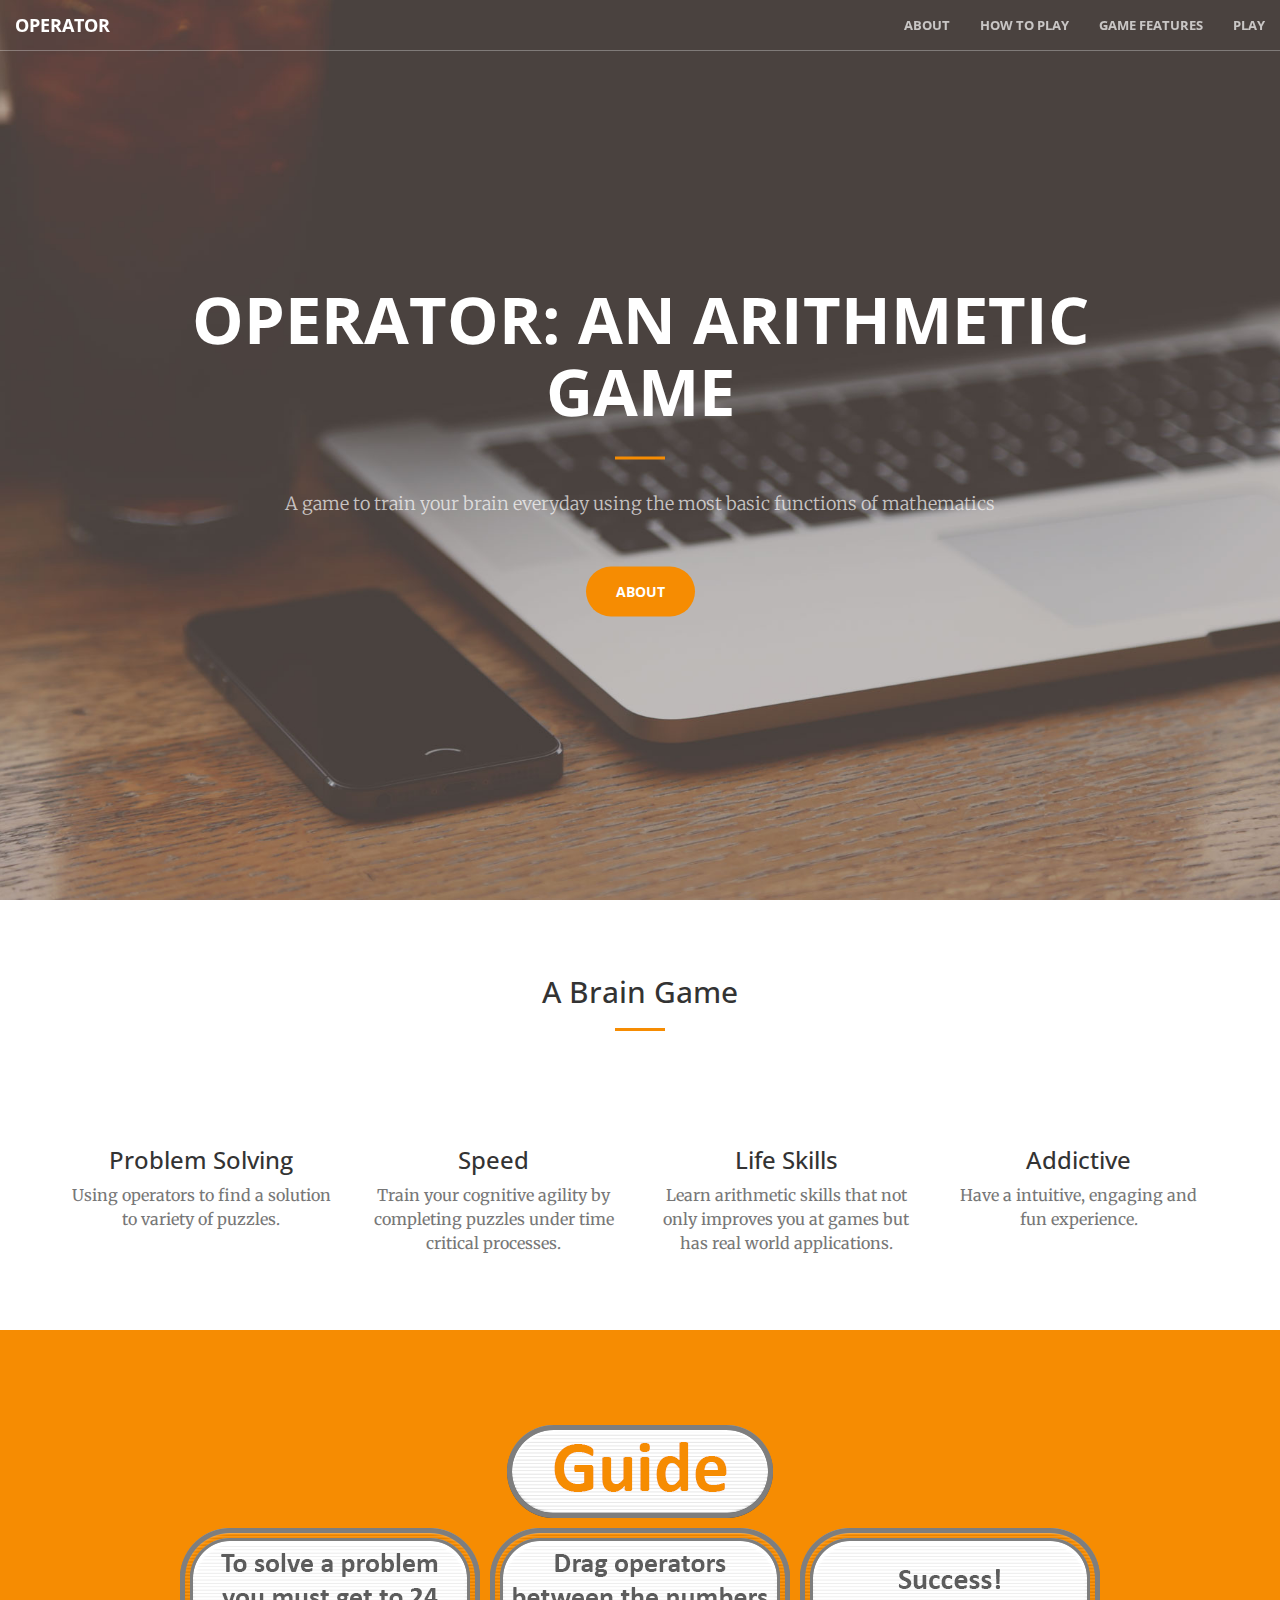
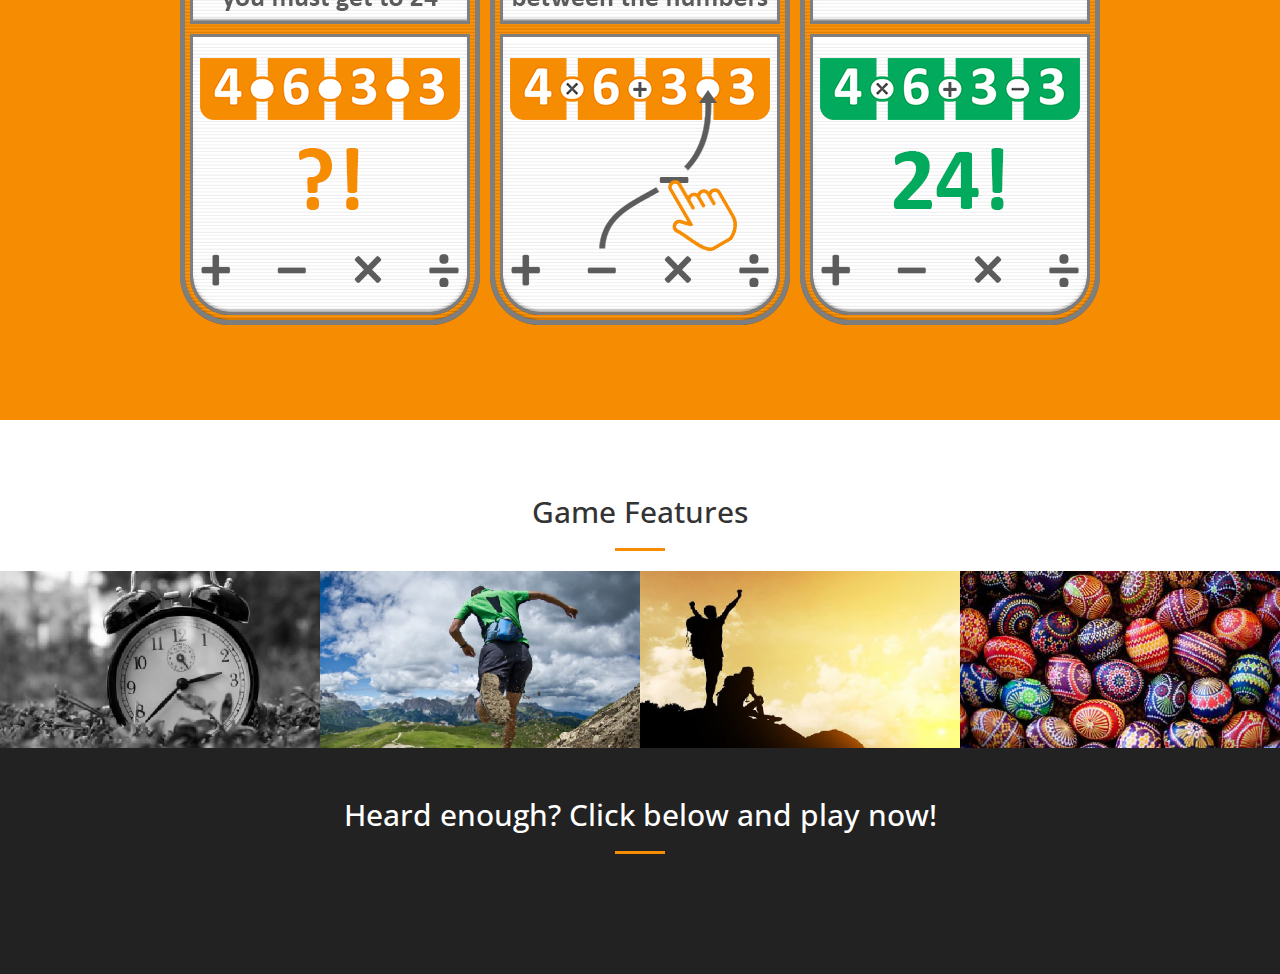
<file: about.html>
<!DOCTYPE html>
<html lang="en">

<head>

    <meta charset="utf-8">
    <meta http-equiv="X-UA-Compatible" content="IE=edge">
    <meta name="viewport" content="width=device-width, initial-scale=1">
    <meta name="Operator" content="An Arithmetic Game">
    <meta name="Group 21" content="Steve, Don, Joshy, Al, Cars">

    <title>Operator: An Arithmetic Game</title>

    <link rel="icon" href="./img/favicon.png">

    <!-- Bootstrap Core CSS -->
    <link rel="stylesheet" type="text/css" href="./css/bootstrap.min.css">

    <!-- Custom Fonts -->
    <link href='http://fonts.googleapis.com/css?family=Open+Sans:300italic,400italic,600italic,700italic,800italic,400,300,600,700,800' rel='stylesheet' type='text/css'>
    <link href='http://fonts.googleapis.com/css?family=Merriweather:400,300,300italic,400italic,700,700italic,900,900italic' rel='stylesheet' type='text/css'>
    <link rel="stylesheet" href="https://maxcdn.bootstrapcdn.com/font-awesome/4.6.2/css/font-awesome.min.css">

    <!-- Plugin CSS -->
    <link rel="stylesheet" href="./css/animate.min.css" type="text/css">

    <!-- Custom CSS -->
    <link rel="stylesheet" href="./css/creative.css" type="text/css">

    <!-- HTML5 Shim and Respond.js IE8 support of HTML5 elements and media queries -->
    <!-- WARNING: Respond.js doesn't work if you view the page via file:// -->
    <!--[if lt IE 9]>
        <script src="https://oss.maxcdn.com/libs/html5shiv/3.7.0/html5shiv.js"></script>
        <script src="https://oss.maxcdn.com/libs/respond.js/1.4.2/respond.min.js"></script>
    <![endif]-->

    <!-- Using Every ******* Bootstrap Website Code for Education and learning purposes. -used by Allen.-->

</head>

<body id="page-top">

    <nav id="mainNav" class="navbar navbar-default navbar-fixed-top">
        <div class="container-fluid">
            <!-- Brand and toggle get grouped for better mobile display -->
            <div class="navbar-header">
                <button type="button" class="navbar-toggle collapsed" data-toggle="collapse" data-target="#bs-example-navbar-collapse-1">
                    <span class="sr-only">Navigation</span>
                    <span class="icon-bar"></span>
                    <span class="icon-bar"></span>
                    <span class="icon-bar"></span>
                </button>
                <a class="navbar-brand page-scroll" href="#page-top">Operator</a>
            </div>

            <!-- Collect the nav links, forms, and other content for toggling -->
            <div class="collapse navbar-collapse" id="bs-example-navbar-collapse-1">
                <ul class="nav navbar-nav navbar-right">
                    <li>
                        <a class="page-scroll" href="#about">About</a>
                    </li>
                    <li>
                        <a class="page-scroll" href="#guide">How To Play</a>
                    </li>
                    <li>
                        <a class="page-scroll" href="#features">Game Features</a>
                    </li>
                    <li>
                        <a class="page-scroll" href="#play">Play</a>
                    </li>
                </ul>
            </div>
            <!-- /.navbar-collapse -->
        </div>
        <!-- /.container-fluid -->
    </nav>

    <header>
        <div class="header-content">
            <div class="header-content-inner">
                <h1>Operator: An Arithmetic Game</h1>
                <hr>
                <p>A game to train your brain everyday using the most basic functions of mathematics</p>
                <a href="#about" class="btn btn-primary btn-xl page-scroll">About</a>
            </div>
        </div>
    </header>

     <section id="about">
        <div class="container">
            <div class="row">
                <div class="col-lg-12 text-center">
                    <h2 class="section-heading">A Brain Game</h2>
                    <hr class="primary">
                </div>
            </div>
        </div>
        <div class="container">
            <div class="row">
                <div class="col-lg-3 col-md-6 text-center">
                    <div class="service-box">
                        <i class="fa fa-4x fa-globe wow bounceIn text-primary"></i>
                        <h3>Problem Solving</h3>
                        <p class="text-muted">Using operators to find a solution to variety of puzzles.</p>
                    </div>
                </div>
                <div class="col-lg-3 col-md-6 text-center">
                    <div class="service-box">
                        <i class="fa fa-4x fa-paper-plane wow bounceIn text-primary" data-wow-delay=".1s"></i>
                        <h3>Speed</h3>
                        <p class="text-muted">Train your cognitive agility by completing puzzles under time critical processes.</p>
                    </div>
                </div>
                <div class="col-lg-3 col-md-6 text-center">
                    <div class="service-box">
                        <i class="fa fa-4x fa-thumbs-up wow bounceIn text-primary" data-wow-delay=".2s"></i>
                        <h3>Life Skills</h3>
                        <p class="text-muted">Learn arithmetic skills that not only improves you at games but has real world applications.</p>
                    </div>
                </div>
                <div class="col-lg-3 col-md-6 text-center">
                    <div class="service-box">
                        <i class="fa fa-4x fa-heart wow bounceIn text-primary" data-wow-delay=".3s"></i>
                        <h3>Addictive</h3>
                        <p class="text-muted">Have a intuitive, engaging and fun experience.</p>
                    </div>
                </div>
            </div>
        </div>
    </section>

    <section class="bg-primary" id="guide">
        <div class="container-fluid">
            <div class="col-lg-12">
               <img src="./assets/guideAssets/guide.png" class="center-block img-responsive" alt="guide">
            </div>            
        </div>
    </section>

    <section id="features" class="no-padding-bot">
        <div class="container-fluid">
            <div class="col-lg-12 text-center">
                <h2 class="section-heading">Game Features</h2>
                <hr class="primary">
            </div>
            <div class="row no-gutter">
                <div class="col-lg-4 col-sm-6">
                    <div class="portfolio-box">
                        <img src="img/feature1.jpg" class="img-responsive" alt="">
                        <div class="portfolio-box-caption">
                            <div class="portfolio-box-caption-content">
                                <div class="project-category text-faded">
                                    Time Attack
                                </div>
                                <div class="project-name">
                                    Challenge yourself to solve 10 puzzles as fast as humanly possible.
                                </div>
                            </div>
                        </div>
                    </div>
                </div>
                <div class="col-lg-4 col-sm-6">
                    <div class="portfolio-box">
                        <img src="img/feature2.jpg" class="img-responsive" alt="">
                        <div class="portfolio-box-caption">
                            <div class="portfolio-box-caption-content">
                                <div class="project-category text-faded">
                                    Marathon Mode
                                </div>
                                <div class="project-name">
                                    Keep solving puzzles to keep the timer running and survive as long as you can.
                                </div>
                            </div>
                        </div>
                    </div>
                </div>
                <div class="col-lg-4 col-sm-6">
                    <div class="portfolio-box">
                        <img src="img/feature3.jpg" class="img-responsive" alt="">
                        <div class="portfolio-box-caption">
                            <div class="portfolio-box-caption-content">
                                <div class="project-category text-faded">
                                    Online Leaderboards
                                </div>
                                <div class="project-name">
                                    Submit your score and see if you make the top 5.
                                </div>
                            </div>
                        </div>
                    </div>
                </div>
                <div class="col-lg-4 col-sm-6">
                    <div class="portfolio-box">
                        <img src="img/feature4.jpg" class="img-responsive" alt="">
                        <div class="portfolio-box-caption">
                            <div class="portfolio-box-caption-content">
                                <div class="project-category text-faded">
                                    Easter Egg
                                </div>
                                <div class="project-name">
                                    Using BEDMAS can you find the hidden Easter Egg?
                                </div>
                            </div>
                        </div>
                    </div>
                </div>
            </div>
        </div>
    </section>

    <section class="no-padding" id="play">
        <aside class="bg-dark">
            <div class="container text-center">
                <div class="call-to-action">
                    <h2>Heard enough? Click below and play now!</h2>
                    <hr class="primary">
                    <a href=./index.html class="btn btn-default btn-xl wow tada">Let's Play</a>
                </div>
            </div>
        </aside>
    </section>

    <!-- jQuery -->
    <script src="./jsb/jquery.js"></script>

    <!-- Bootstrap Core JavaScript -->
    <script src="./jsb/bootstrap.min.js"></script>

    <!-- Plugin JavaScript -->
    <script src="./jsb/jquery.easing.min.js"></script>
    <script src="./jsb/jquery.fittext.js"></script>
    <script src="./jsb/wow.min.js"></script>

    <!-- Custom Theme JavaScript -->
    <script src="./jsb/creative.js"></script>

</body>

</html>
</file>
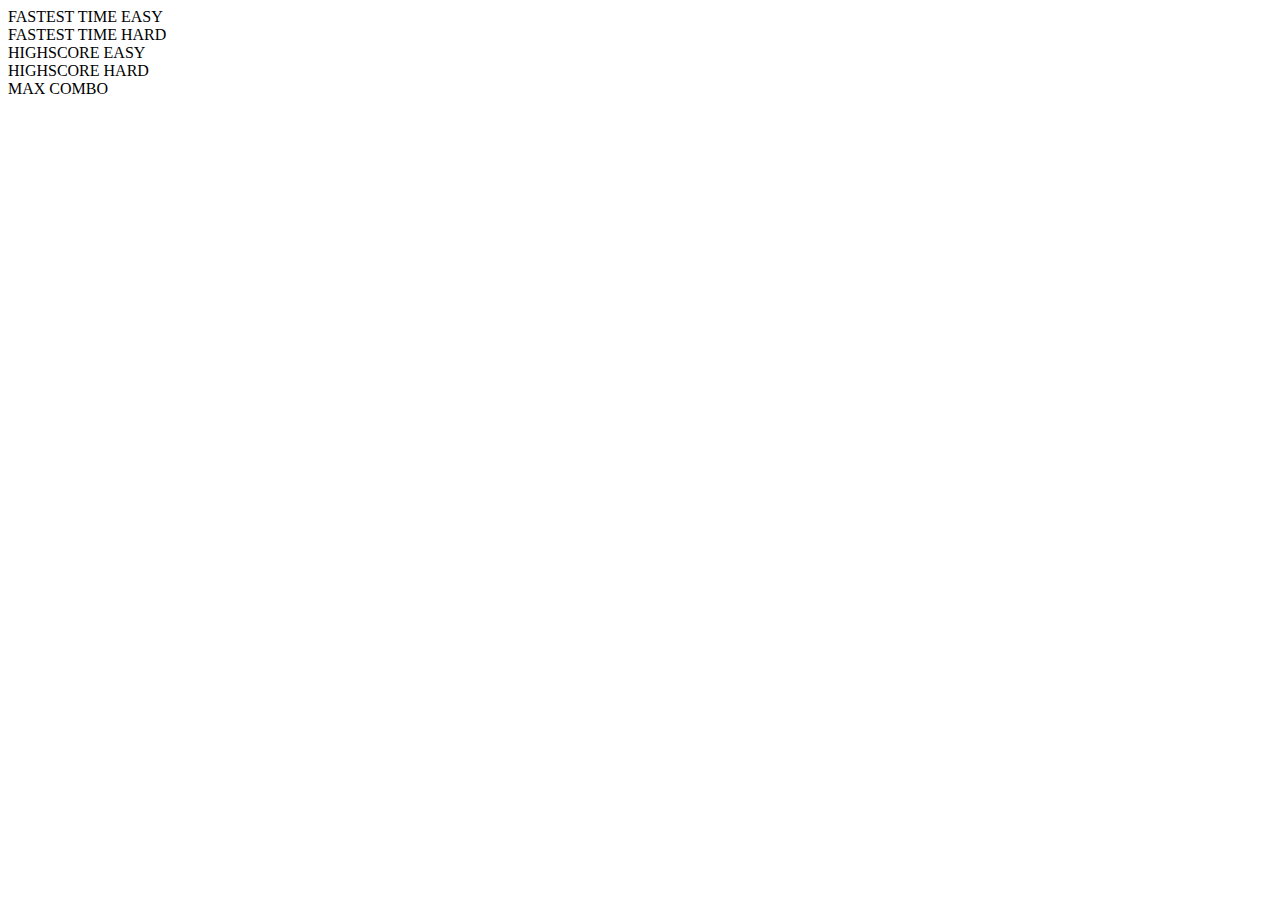
<file: testAchievementCookies.html>
<!DOCTYPE html>
<html>
<head>
    <script src="cookies.js"></script>
    <script src="achievements.js"></script>
    <script>
        function testFastestTimeEasy() {
            var seconds = window.prompt("enter time");
            setFastestTimeEasy(seconds);
            alert("Walker: " + checkTime1Easy()
                    + "\nJogger: " + checkTime2Easy()
                    + "\nSprinter: " + checkTime3Easy()
                    + "\nSpeedaholic: " + checkTime1Hard()
                    + "\nSpeed Freak: " + checkTime2Hard()
                    + "\nSpeed Demon: " + checkTime3Hard());
        }
        
        function testFastestTimeHard() {
            var seconds = window.prompt("enter time");
            setFastestTimeHard(seconds);
            alert("Walker: " + checkTime1Easy()
                    + "\nJogger: " + checkTime2Easy()
                    + "\nSprinter: " + checkTime3Easy()
                    + "\nSpeedaholic: " + checkTime1Hard()
                    + "\nSpeed Freak: " + checkTime2Hard()
                    + "\nSpeed Demon: " + checkTime3Hard());
        }
        
        function testMaxCombo() {
            var maxCombo = window.prompt("enter combo");
            setMaxCombo(maxCombo);
            alert("Combo Novice: " + checkCombo1()
                    + "\nCombo Adept: " + checkCombo2()
                    + "\nCombo Expert: " + checkCombo3()
                    + "\nCombo Master: " + checkCombo4());
        }
        
        function testHighScoreEasy() {
            var score = window.prompt("enter score");
            setHighScoreEasy(score);
            alert("Mile High Club: " + checkMileHighClub()
                    + "\nMillionaire: " + checkMillionaire());
        }
        
        function testHighScoreHard() {
            var score = window.prompt("enter score");
            setHighScoreHard(score);
            alert("Mile High Club: " + checkMileHighClub()
                    + "\nMillionaire: " + checkMillionaire());
        }
    </script>
</head>
<body>
    <div onclick="testFastestTimeEasy()">
        FASTEST TIME EASY
    </div>
    <div onclick="testFastestTimeHard()">
        FASTEST TIME HARD
    </div>
    <div onclick="testHighScoreEasy()">
        HIGHSCORE EASY
    </div>
    <div onclick="testHighScoreHard()">
        HIGHSCORE HARD
    </div>
    <div onclick="testMaxCombo()">
        MAX COMBO
    </div>
</body>
</html>
</file>
<file: css/creative.css>
/*!
 * Start Bootstrap - Creative Bootstrap Theme (http://startbootstrap.com)
 * Code licensed under the Apache License v2.0.
 * For details, see http://www.apache.org/licenses/LICENSE-2.0.
 */

html,
body {
    width: 100%;
    height: 100%;
}

body {
    font-family: Merriweather,'Helvetica Neue',Arial,sans-serif;
}

hr {
    max-width: 50px;
    border-color: #F68C02;
    border-width: 3px;
}

hr.light {
    border-color: #fff;
}

a {
    color: #F68C02;
    -webkit-transition: all .35s;
    -moz-transition: all .35s;
    transition: all .35s;
}

a:hover,
a:focus {
    color: #eb3812;
}

h1,
h2,
h3,
h4,
h5,
h6 {
    font-family: 'Open Sans','Helvetica Neue',Arial,sans-serif;
}

p {
    margin-bottom: 20px;
    font-size: 16px;
    line-height: 1.5;
}

.bg-primary {
    background-color: #F68C02;
}

.bg-dark {
    color: #fff;
    background-color: #222;
}

.text-faded {
    color: rgba(255,255,255,.7);
}

section {
    padding: 75px 0;
}

aside {
    padding: 50px 0;
}

.no-padding {
    padding: 0;
}

.no-padding-bot {
    padding-bottom: 0;
}

.navbar-default {
    border-color: rgba(34,34,34,.05);
    font-family: 'Open Sans','Helvetica Neue',Arial,sans-serif;
    background-color: #fff;
    -webkit-transition: all .35s;
    -moz-transition: all .35s;
    transition: all .35s;
}

.navbar-default .navbar-header .navbar-brand {
    text-transform: uppercase;
    font-family: 'Open Sans','Helvetica Neue',Arial,sans-serif;
    font-weight: 700;
    color: #F68C02;
}

.navbar-default .navbar-header .navbar-brand:hover,
.navbar-default .navbar-header .navbar-brand:focus {
    color: #eb3812;
}

.navbar-default .nav > li>a,
.navbar-default .nav>li>a:focus {
    text-transform: uppercase;
    font-size: 13px;
    font-weight: 700;
    color: #222;
}

.navbar-default .nav > li>a:hover,
.navbar-default .nav>li>a:focus:hover {
    color: #F68C02;
}

.navbar-default .nav > li.active>a,
.navbar-default .nav>li.active>a:focus {
    color: #F68C02!important;
    background-color: transparent;
}

.navbar-default .nav > li.active>a:hover,
.navbar-default .nav>li.active>a:focus:hover {
    background-color: transparent;
}

@media(min-width:768px) {
    .navbar-default {
        border-color: rgba(255,255,255,.3);
        background-color: transparent;
    }

    .navbar-default .navbar-header .navbar-brand {
        color: rgba(255,255,255,.7);
    }

    .navbar-default .navbar-header .navbar-brand:hover,
    .navbar-default .navbar-header .navbar-brand:focus {
        color: #fff;
    }

    .navbar-default .nav > li>a,
    .navbar-default .nav>li>a:focus {
        color: rgba(255,255,255,.7);
    }

    .navbar-default .nav > li>a:hover,
    .navbar-default .nav>li>a:focus:hover {
        color: #fff;
    }

    .navbar-default.affix {
        border-color: rgba(34,34,34,.05);
        background-color: #fff;
    }

    .navbar-default.affix .navbar-header .navbar-brand {
        font-size: 14px;
        color: #F68C02;
    }

    .navbar-default.affix .navbar-header .navbar-brand:hover,
    .navbar-default.affix .navbar-header .navbar-brand:focus {
        color: #eb3812;
    }

    .navbar-default.affix .nav > li>a,
    .navbar-default.affix .nav>li>a:focus {
        color: #222;
    }

    .navbar-default.affix .nav > li>a:hover,
    .navbar-default.affix .nav>li>a:focus:hover {
        color: #F68C02;
    }
}

header {
    position: relative;
    width: 100%;
    min-height: auto;
    text-align: center;
    color: #fff;
    background-image: url(../img/header.jpg);
    background-position: center;
    -webkit-background-size: cover;
    -moz-background-size: cover;
    background-size: cover;
    -o-background-size: cover;
}

header .header-content {
    position: relative;
    width: 100%;
    padding: 100px 15px;
    text-align: center;
}

header .header-content .header-content-inner h1 {
    margin-top: 0;
    margin-bottom: 0;
    text-transform: uppercase;
    font-weight: 700;
}

header .header-content .header-content-inner hr {
    margin: 30px auto;
}

header .header-content .header-content-inner p {
    margin-bottom: 50px;
    font-size: 16px;
    font-weight: 300;
    color: rgba(255,255,255,.7);
}

@media(min-width:768px) {
    header {
        min-height: 100%;
    }

    header .header-content {
        position: absolute;
        top: 50%;
        padding: 0 50px;
        -webkit-transform: translateY(-50%);
        -ms-transform: translateY(-50%);
        transform: translateY(-50%);
    }

    header .header-content .header-content-inner {
        margin-right: auto;
        margin-left: auto;
        max-width: 1000px;
    }

    header .header-content .header-content-inner p {
        margin-right: auto;
        margin-left: auto;
        max-width: 80%;
        font-size: 18px;
    }
}

@media(min-width:1200px) {
  .no-gutter .col-lg-4 {
    width: 25%;
  }
}

.section-heading {
    margin-top: 0;
}

.service-box {
    margin: 50px auto 0;
    max-width: 400px;
}

@media(min-width:992px) {
    .service-box {
        margin: 20px auto 0;
    }
}

.service-box p {
    margin-bottom: 0;
}

.portfolio-box {
    display: block;
    position: relative;
    margin: 0 auto;
    max-width: 650px;
}

.portfolio-box .portfolio-box-caption {
    display: block;
    position: absolute;
    bottom: 0;
    width: 100%;
    height: 100%;
    text-align: center;
    color: #fff;
    opacity: 0;
    background: rgba(240,95,64,.9);
    -webkit-transition: all .35s;
    -moz-transition: all .35s;
    transition: all .35s;
}

.portfolio-box .portfolio-box-caption .portfolio-box-caption-content {
    position: absolute;
    top: 50%;
    width: 100%;
    text-align: center;
    transform: translateY(-50%);
}

.portfolio-box .portfolio-box-caption .portfolio-box-caption-content .project-category,
.portfolio-box .portfolio-box-caption .portfolio-box-caption-content .project-name {
    padding: 0 15px;
    font-family: 'Open Sans','Helvetica Neue',Arial,sans-serif;
}

.portfolio-box .portfolio-box-caption .portfolio-box-caption-content .project-category {
    text-transform: uppercase;
    font-size: 14px;
    font-weight: 600;
}

.portfolio-box .portfolio-box-caption .portfolio-box-caption-content .project-name {
    font-size: 18px;
}

.portfolio-box:hover .portfolio-box-caption {
    opacity: 1;
}

@media(min-width:768px) {
    .portfolio-box .portfolio-box-caption .portfolio-box-caption-content .project-category {
        font-size: 16px;
    }

    .portfolio-box .portfolio-box-caption .portfolio-box-caption-content .project-name {
        font-size: 22px;
    }
}

.call-to-action h2 {
    margin: 0 auto 20px;
}

.text-primary {
    color: #F68C02;
}

.no-gutter > [class*=col-] {
    padding-right: 0;
    padding-left: 0;
}

.btn-default {
    border-color: #fff;
    color: #222;
    background-color: #fff;
    -webkit-transition: all .35s;
    -moz-transition: all .35s;
    transition: all .35s;
}

.btn-default:hover,
.btn-default:focus,
.btn-default.focus,
.btn-default:active,
.btn-default.active,
.open > .dropdown-toggle.btn-default {
    border-color: #ededed;
    color: #222;
    background-color: #f2f2f2;
}

.btn-default:active,
.btn-default.active,
.open > .dropdown-toggle.btn-default {
    background-image: none;
}

.btn-default.disabled,
.btn-default[disabled],
fieldset[disabled] .btn-default,
.btn-default.disabled:hover,
.btn-default[disabled]:hover,
fieldset[disabled] .btn-default:hover,
.btn-default.disabled:focus,
.btn-default[disabled]:focus,
fieldset[disabled] .btn-default:focus,
.btn-default.disabled.focus,
.btn-default[disabled].focus,
fieldset[disabled] .btn-default.focus,
.btn-default.disabled:active,
.btn-default[disabled]:active,
fieldset[disabled] .btn-default:active,
.btn-default.disabled.active,
.btn-default[disabled].active,
fieldset[disabled] .btn-default.active {
    border-color: #fff;
    background-color: #fff;
}

.btn-default .badge {
    color: #fff;
    background-color: #222;
}

.btn-primary {
    border-color: #F68C02;
    color: #fff;
    background-color: #F68C02;
    -webkit-transition: all .35s;
    -moz-transition: all .35s;
    transition: all .35s;
}

.btn-primary:hover,
.btn-primary:focus,
.btn-primary.focus,
.btn-primary:active,
.btn-primary.active,
.open > .dropdown-toggle.btn-primary {
    border-color: #ed431f;
    color: #fff;
    background-color: #ee4b28;
}

.btn-primary:active,
.btn-primary.active,
.open > .dropdown-toggle.btn-primary {
    background-image: none;
}

.btn-primary.disabled,
.btn-primary[disabled],
fieldset[disabled] .btn-primary,
.btn-primary.disabled:hover,
.btn-primary[disabled]:hover,
fieldset[disabled] .btn-primary:hover,
.btn-primary.disabled:focus,
.btn-primary[disabled]:focus,
fieldset[disabled] .btn-primary:focus,
.btn-primary.disabled.focus,
.btn-primary[disabled].focus,
fieldset[disabled] .btn-primary.focus,
.btn-primary.disabled:active,
.btn-primary[disabled]:active,
fieldset[disabled] .btn-primary:active,
.btn-primary.disabled.active,
.btn-primary[disabled].active,
fieldset[disabled] .btn-primary.active {
    border-color: #F68C02;
    background-color: #F68C02;
}

.btn-primary .badge {
    color: #F68C02;
    background-color: #fff;
}

.btn {
    border: 0;
    border-radius: 300px;
    text-transform: uppercase;
    font-family: 'Open Sans','Helvetica Neue',Arial,sans-serif;
    font-weight: 700;
}

.btn-xl {
    padding: 15px 30px;
}

::-moz-selection {
    text-shadow: none;
    color: #fff;
    background: #222;
}

::selection {
    text-shadow: none;
    color: #fff;
    background: #222;
}

img::selection {
    color: #fff;
    background: 0 0;
}

img::-moz-selection {
    color: #fff;
    background: 0 0;
}

body {
    webkit-tap-highlight-color: #222;
}
</file>
